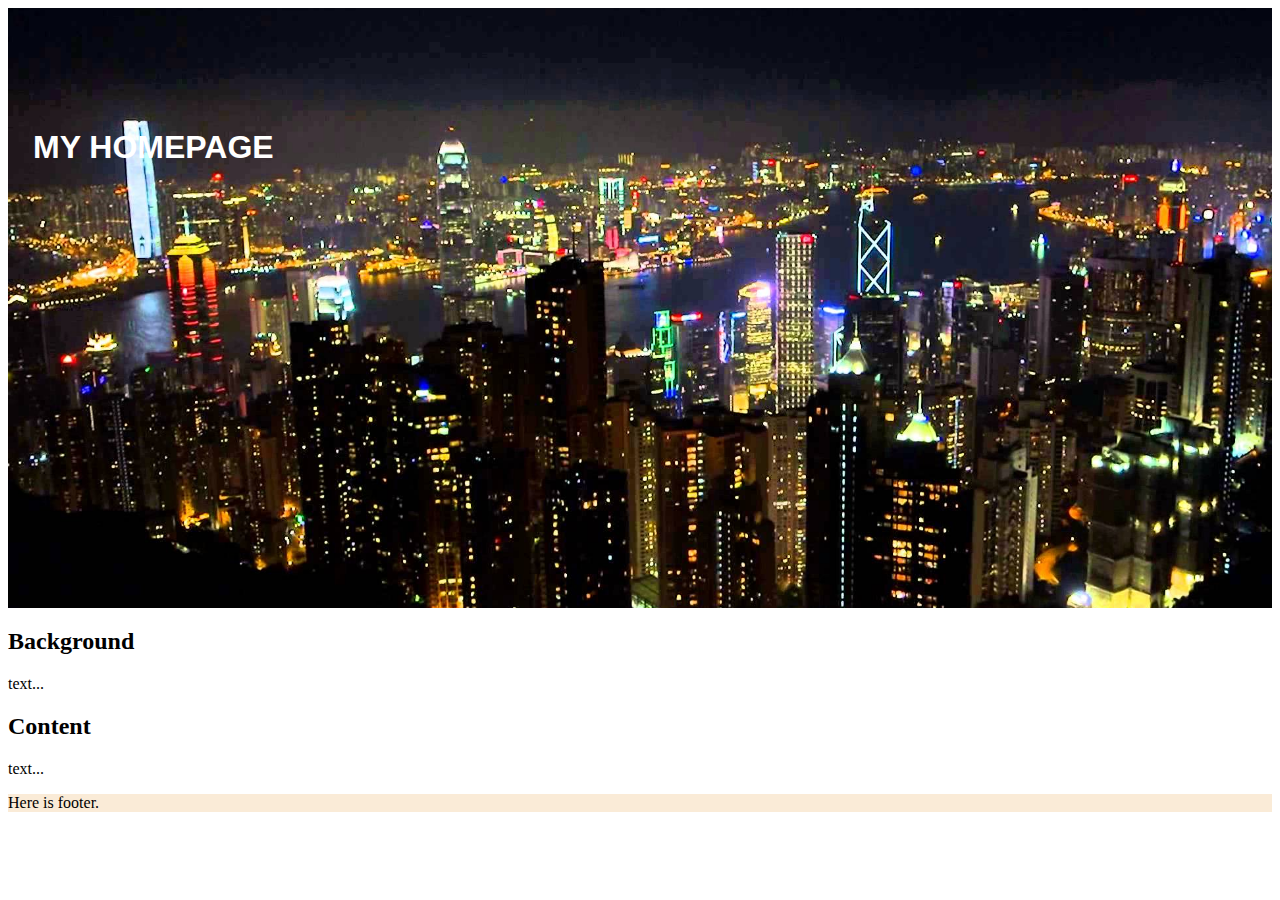
<file: bt/index.html>
<!DOCTYPE html>
<html lang="en">

<head>
    <!-- Required meta tags -->
    <meta charset="utf-8">
    <meta name="viewport" content="width=device-width, initial-scale=1, shrink-to-fit=no">

    <!-- Bootstrap CSS -->
    <link rel="stylesheet" href="https://maxcdn.bootstrapcdn.com/bootstrap/4.0.0-beta/css/bootstrap.min.css" integrity="sha384-/Y6pD6FV/Vv2HJnA6t+vslU6fwYXjCFtcEpHbNJ0lyAFsXTsjBbfaDjzALeQsN6M" crossorigin="anonymous">
    
    <link rel="stylesheet" href="css/bt.css">
</head>

<body>
    <div class="container">
        <header class="jumbotron text-center">
            <h1>MY HOMEPAGE</h1>
        </header>
        <div>
            <h2>Background</h2>
            <p>text...</p>
        </div>
        <div>
            <h2>Content</h2>
            <p>text...</p>
        </div>
        <footer>Here is footer.</footer>
    </div>

    <!-- Optional JavaScript -->
    <!-- jQuery first, then Popper.js, then Bootstrap JS -->
    <script src="https://code.jquery.com/jquery-3.2.1.slim.min.js" integrity="sha384-KJ3o2DKtIkvYIK3UENzmM7KCkRr/rE9/Qpg6aAZGJwFDMVNA/GpGFF93hXpG5KkN" crossorigin="anonymous"></script>
    <script src="https://cdnjs.cloudflare.com/ajax/libs/popper.js/1.11.0/umd/popper.min.js" integrity="sha384-b/U6ypiBEHpOf/4+1nzFpr53nxSS+GLCkfwBdFNTxtclqqenISfwAzpKaMNFNmj4" crossorigin="anonymous"></script>
    <script src="https://maxcdn.bootstrapcdn.com/bootstrap/4.0.0-beta/js/bootstrap.min.js" integrity="sha384-h0AbiXch4ZDo7tp9hKZ4TsHbi047NrKGLO3SEJAg45jXxnGIfYzk4Si90RDIqNm1" crossorigin="anonymous"></script>
</body>
</html>
</file>
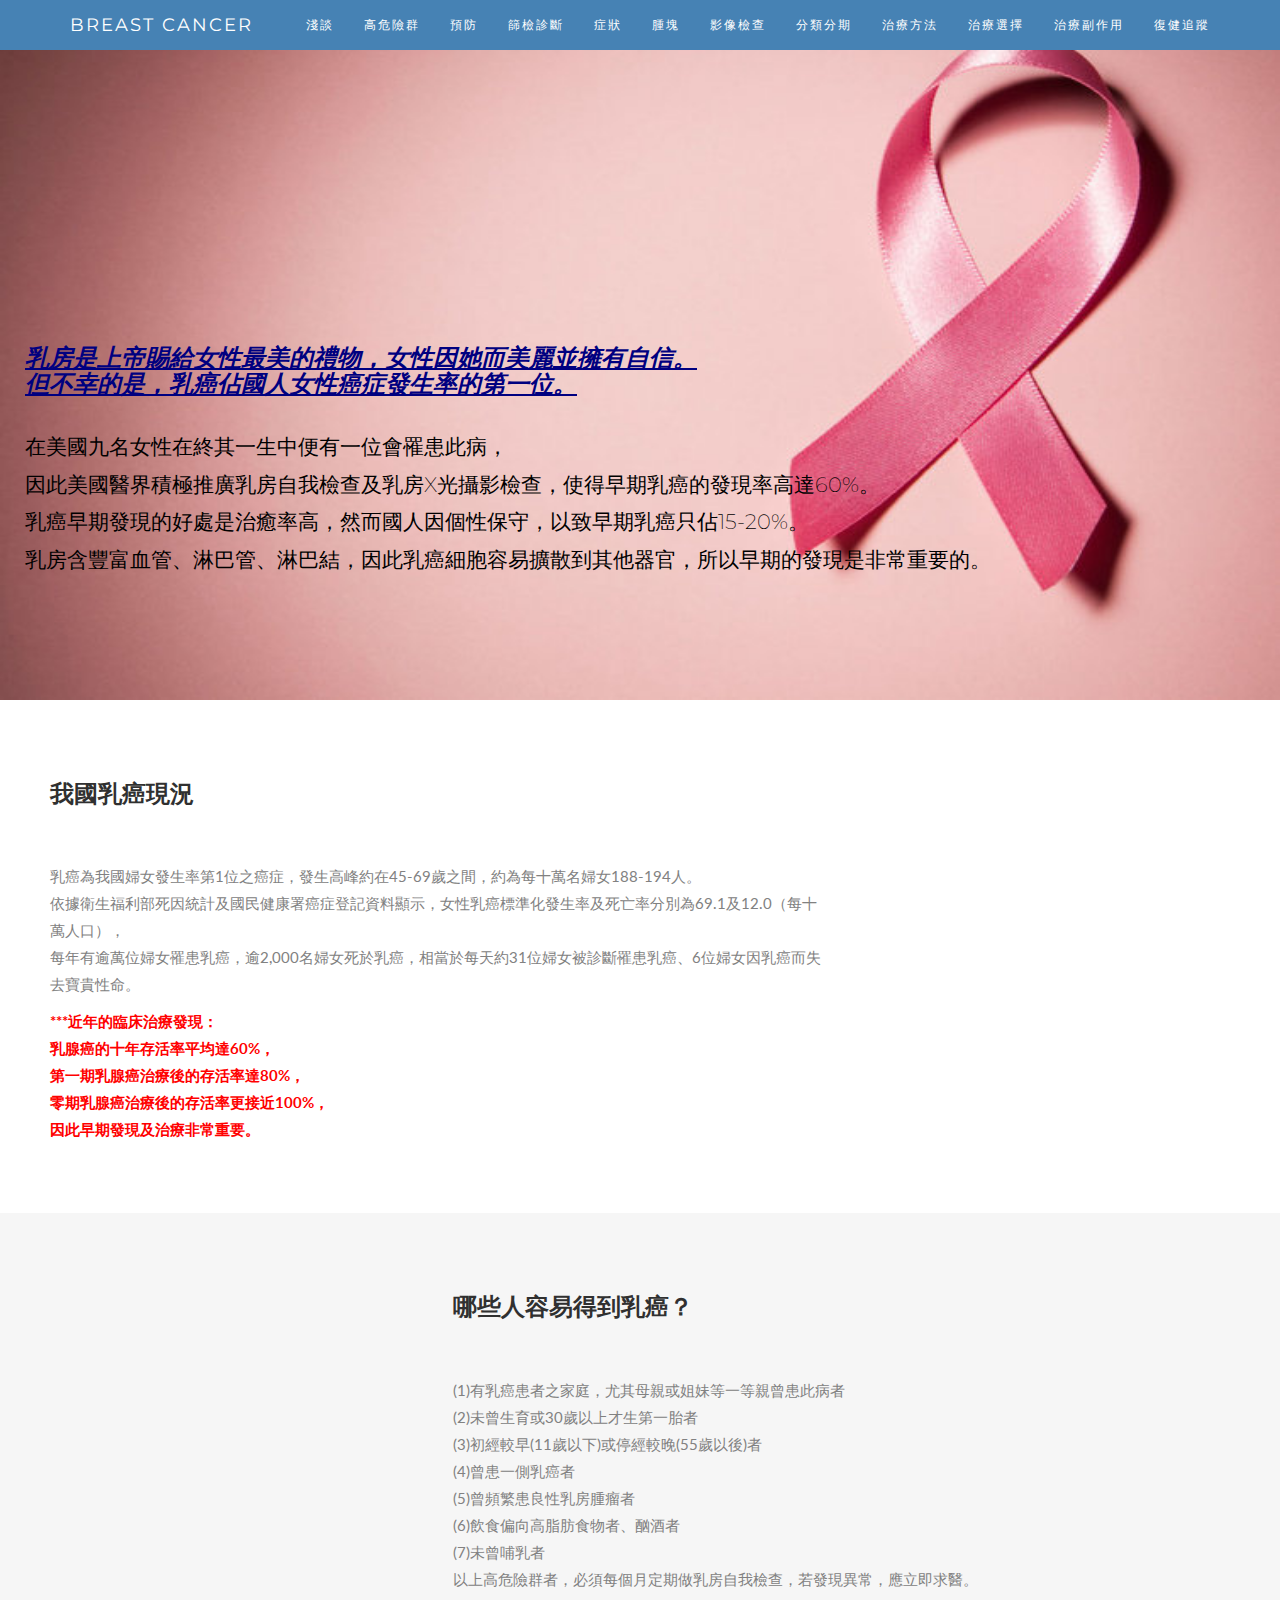
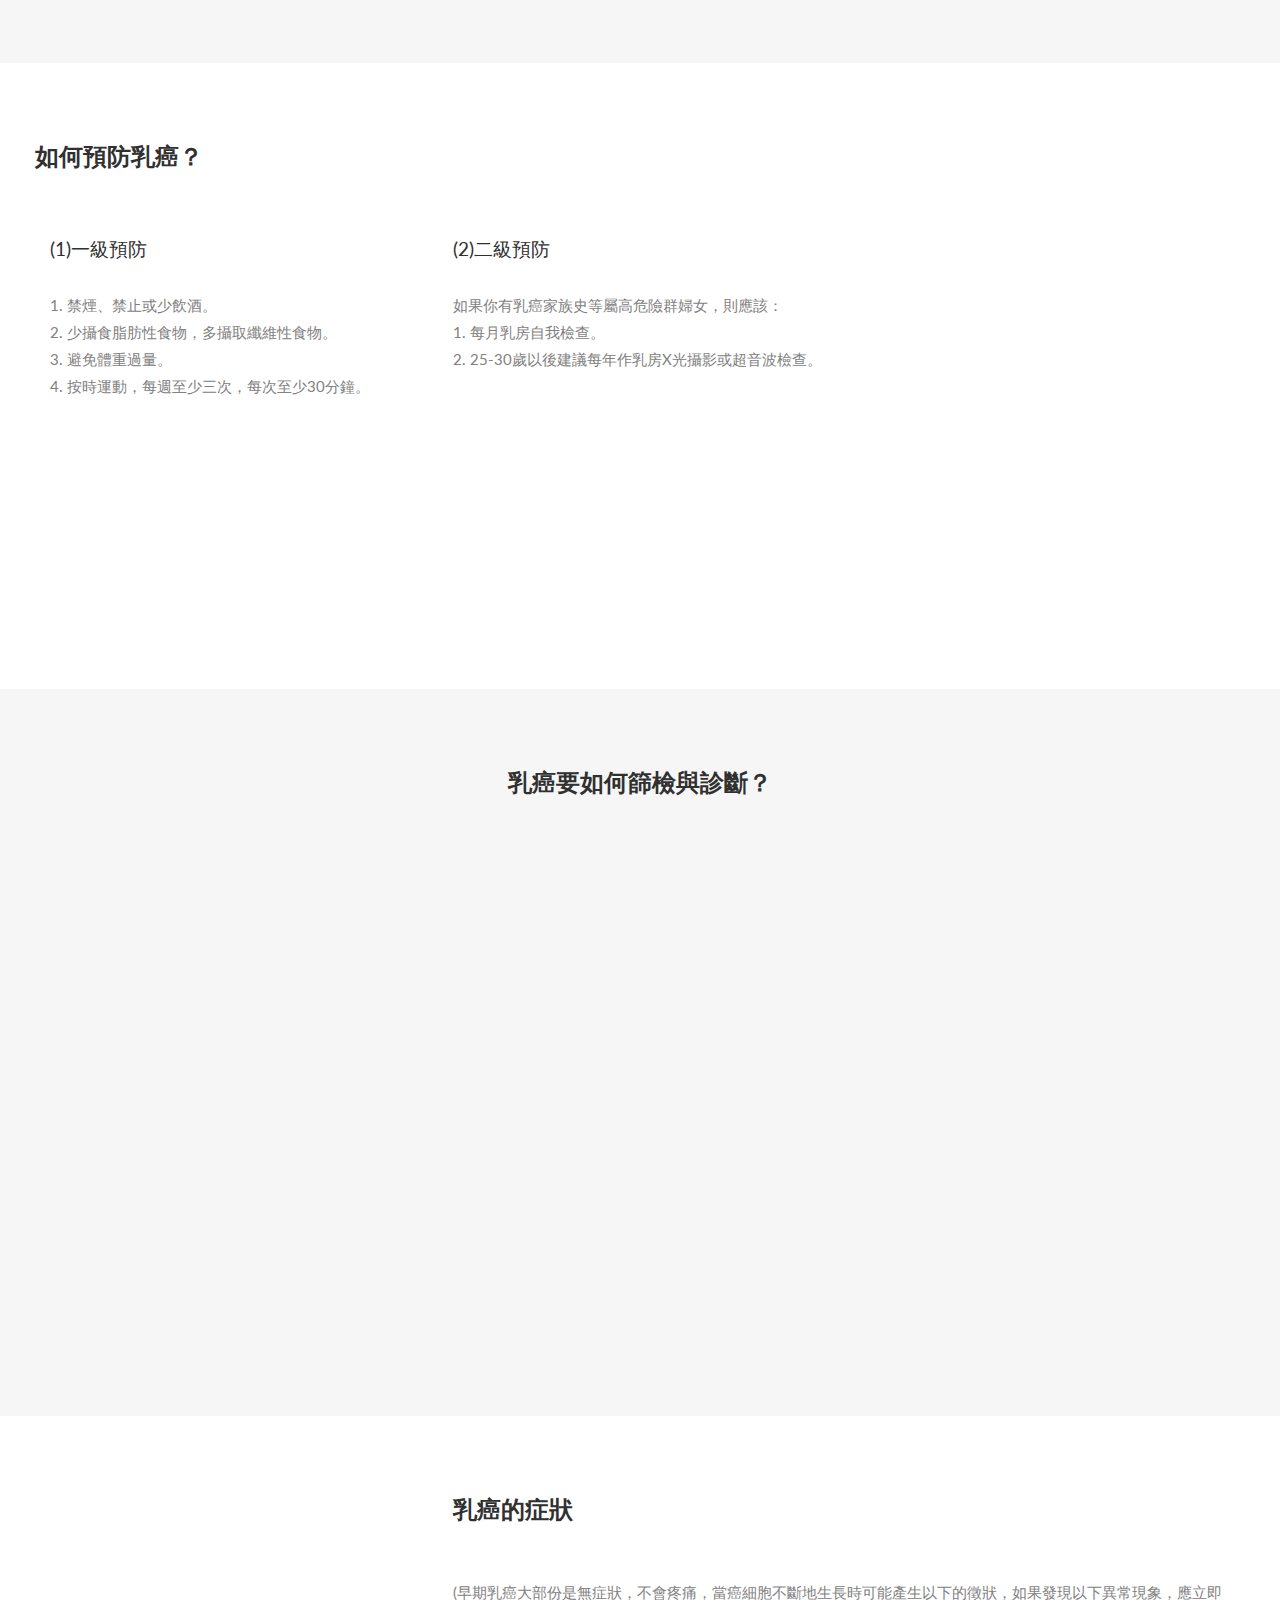
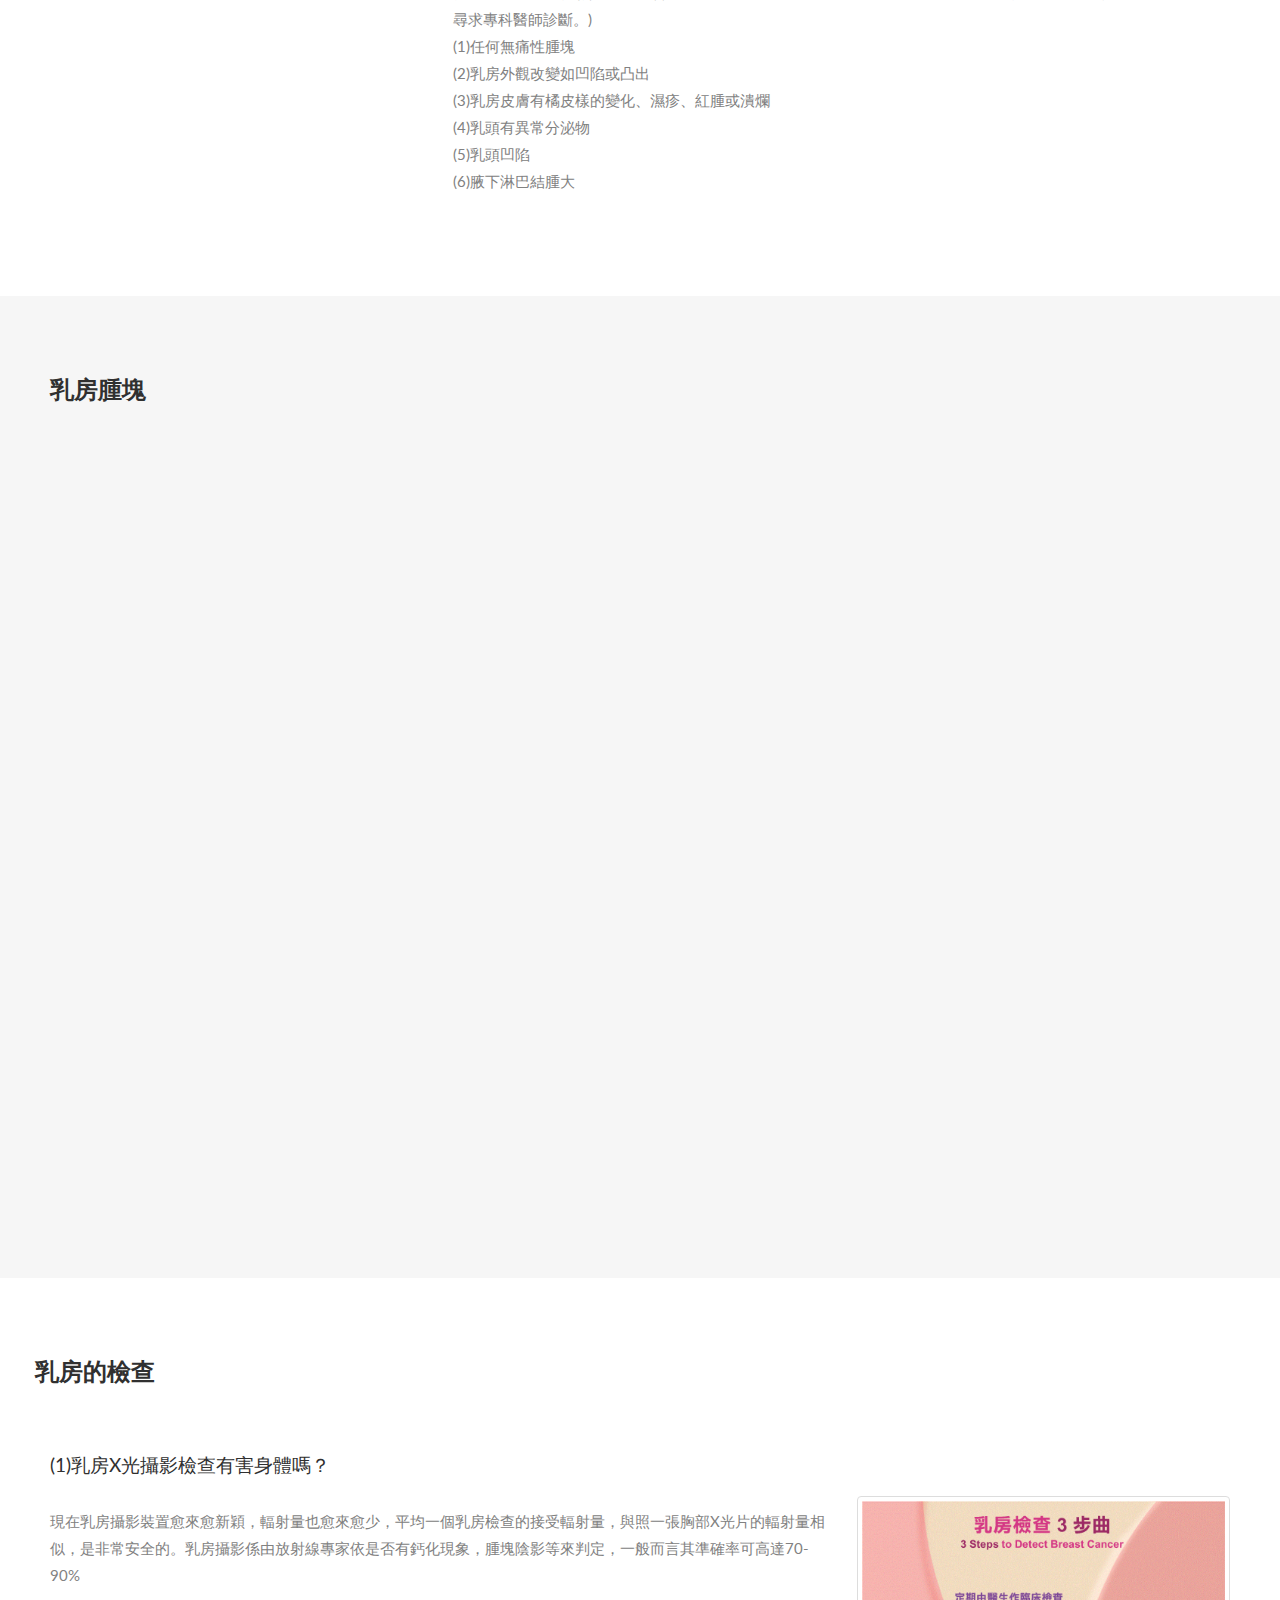
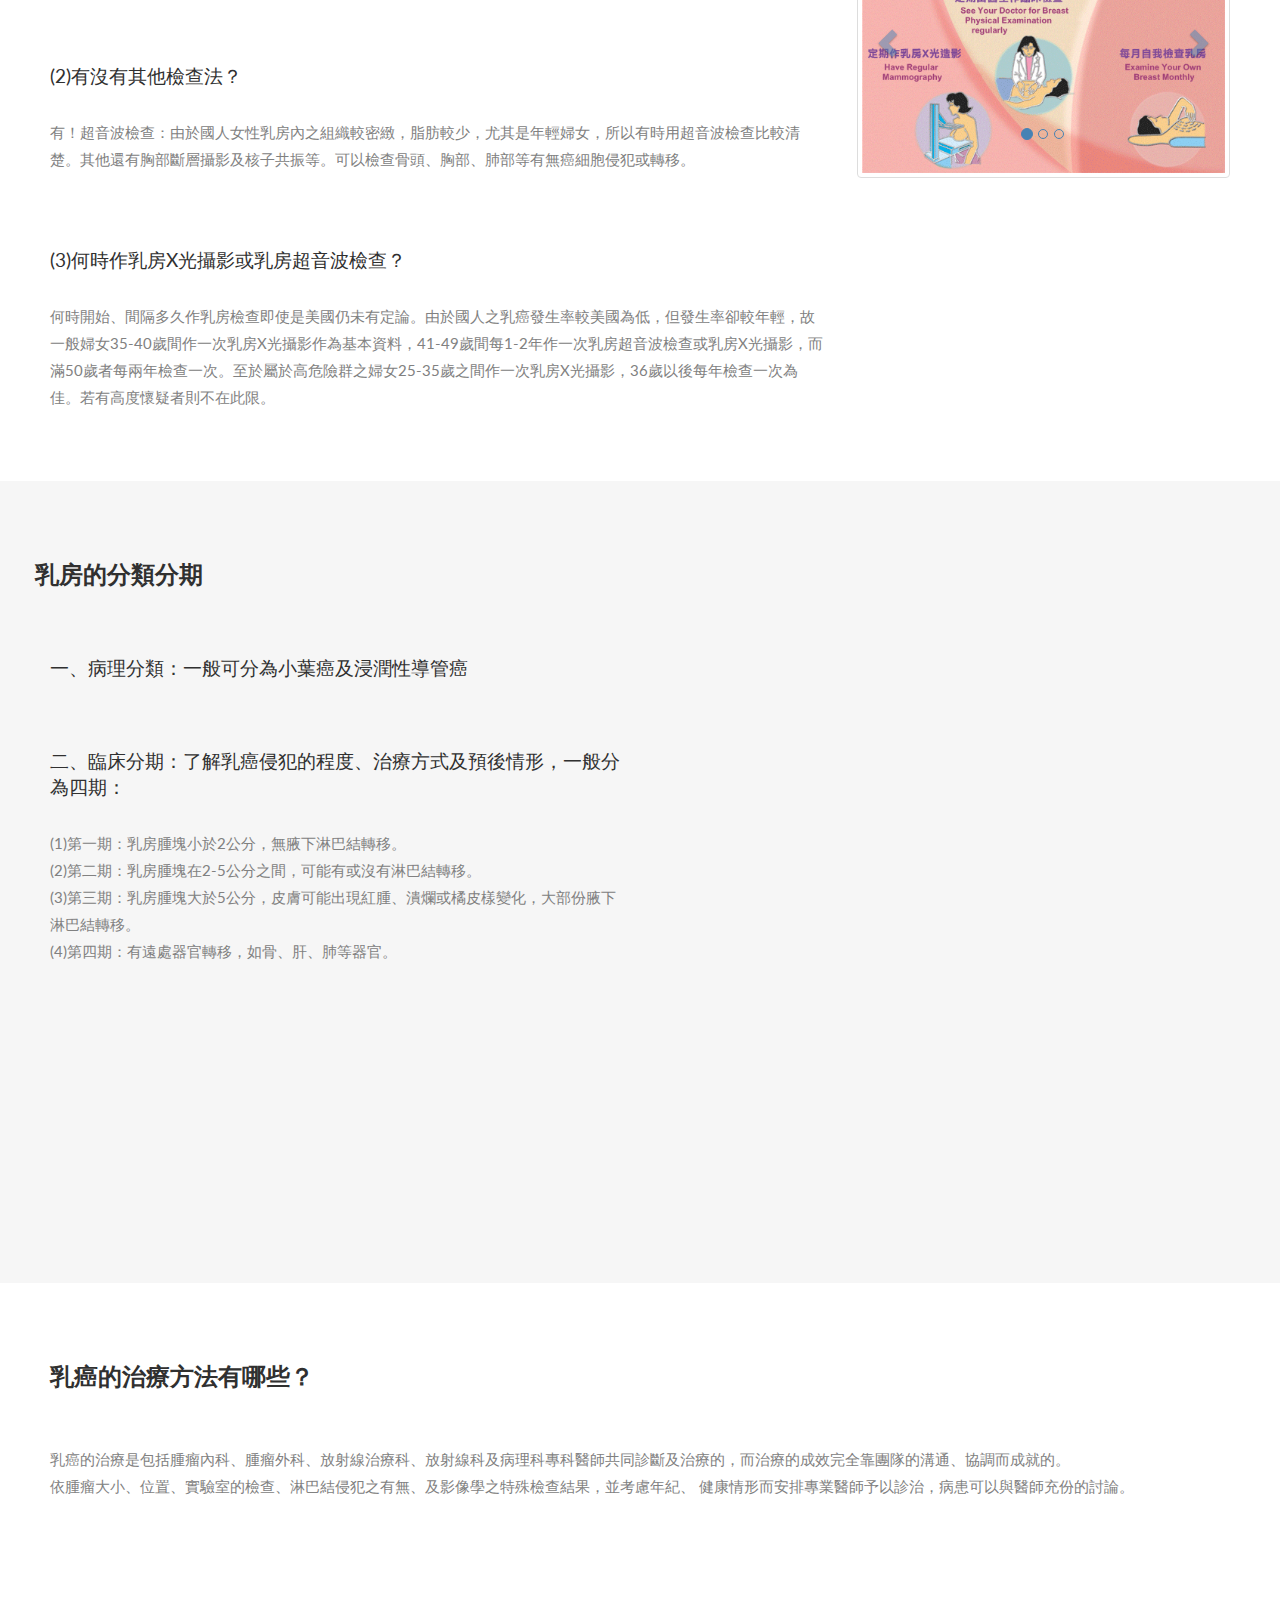
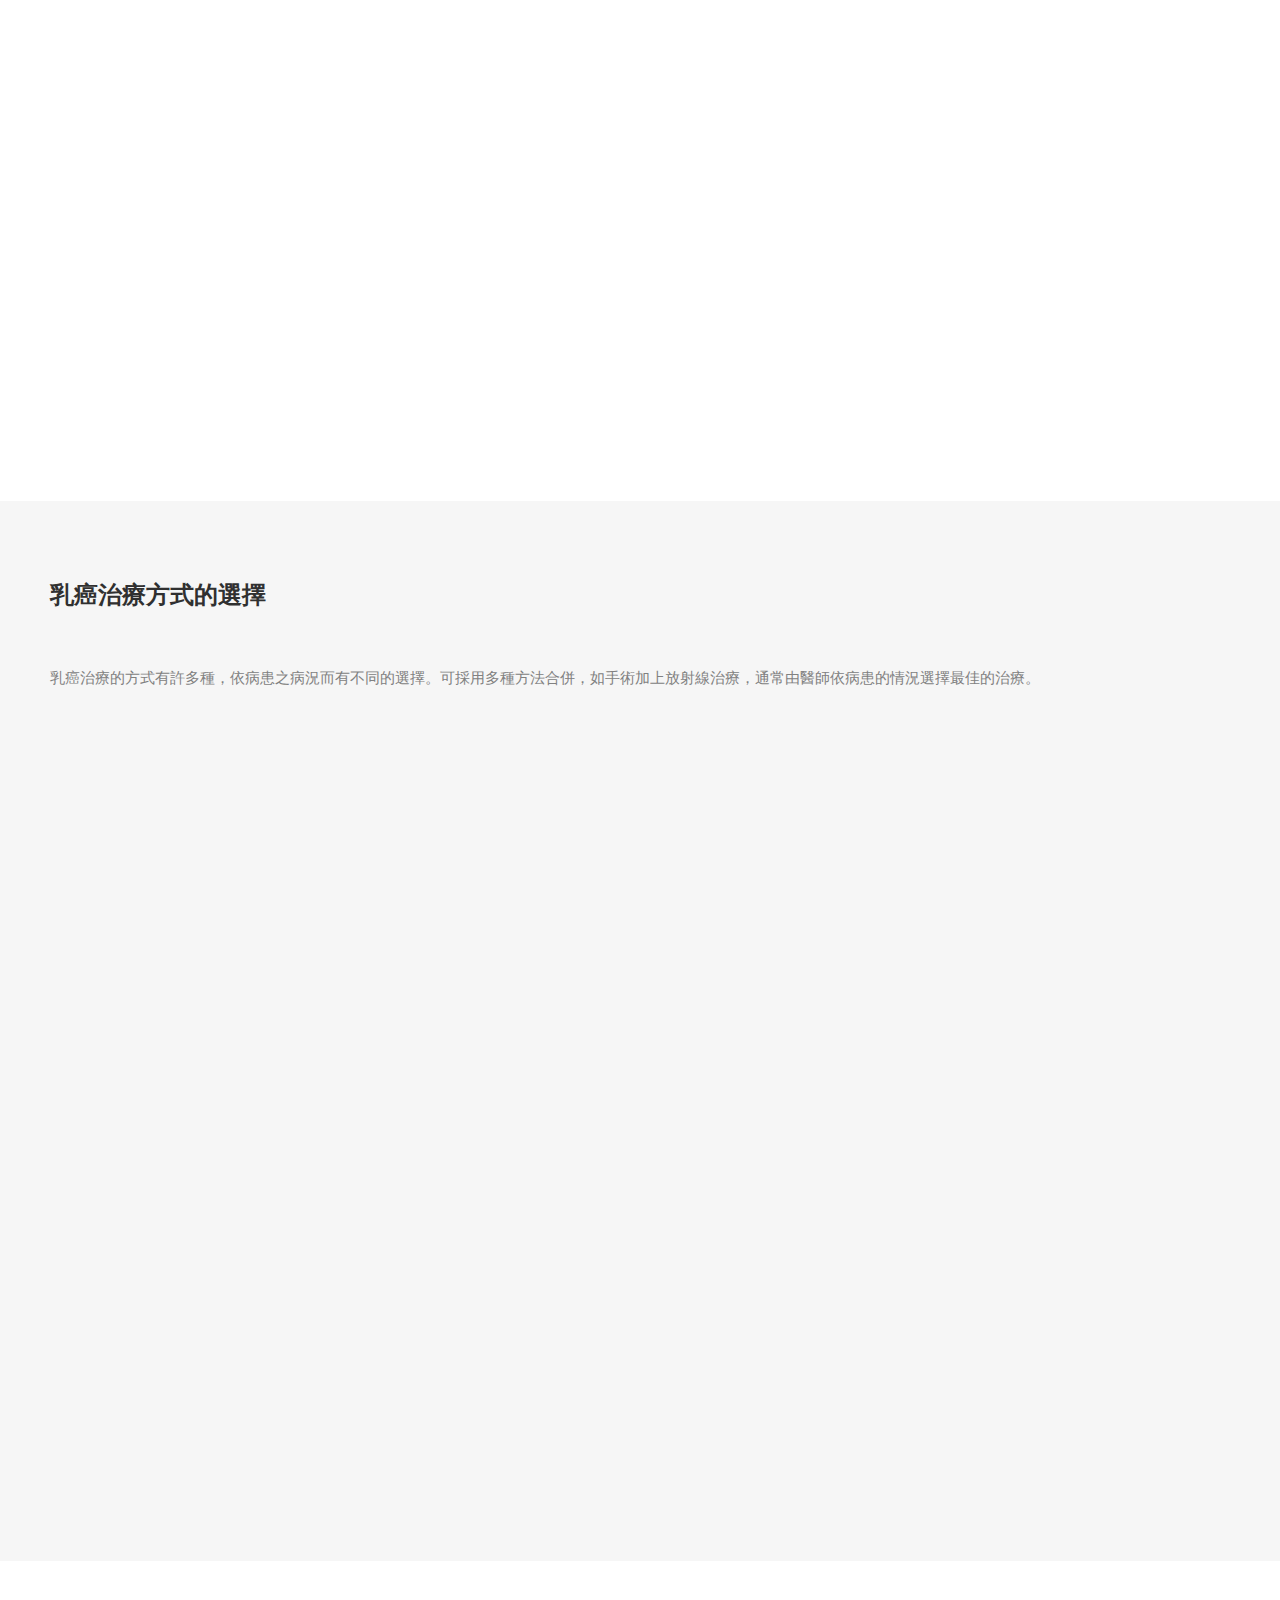
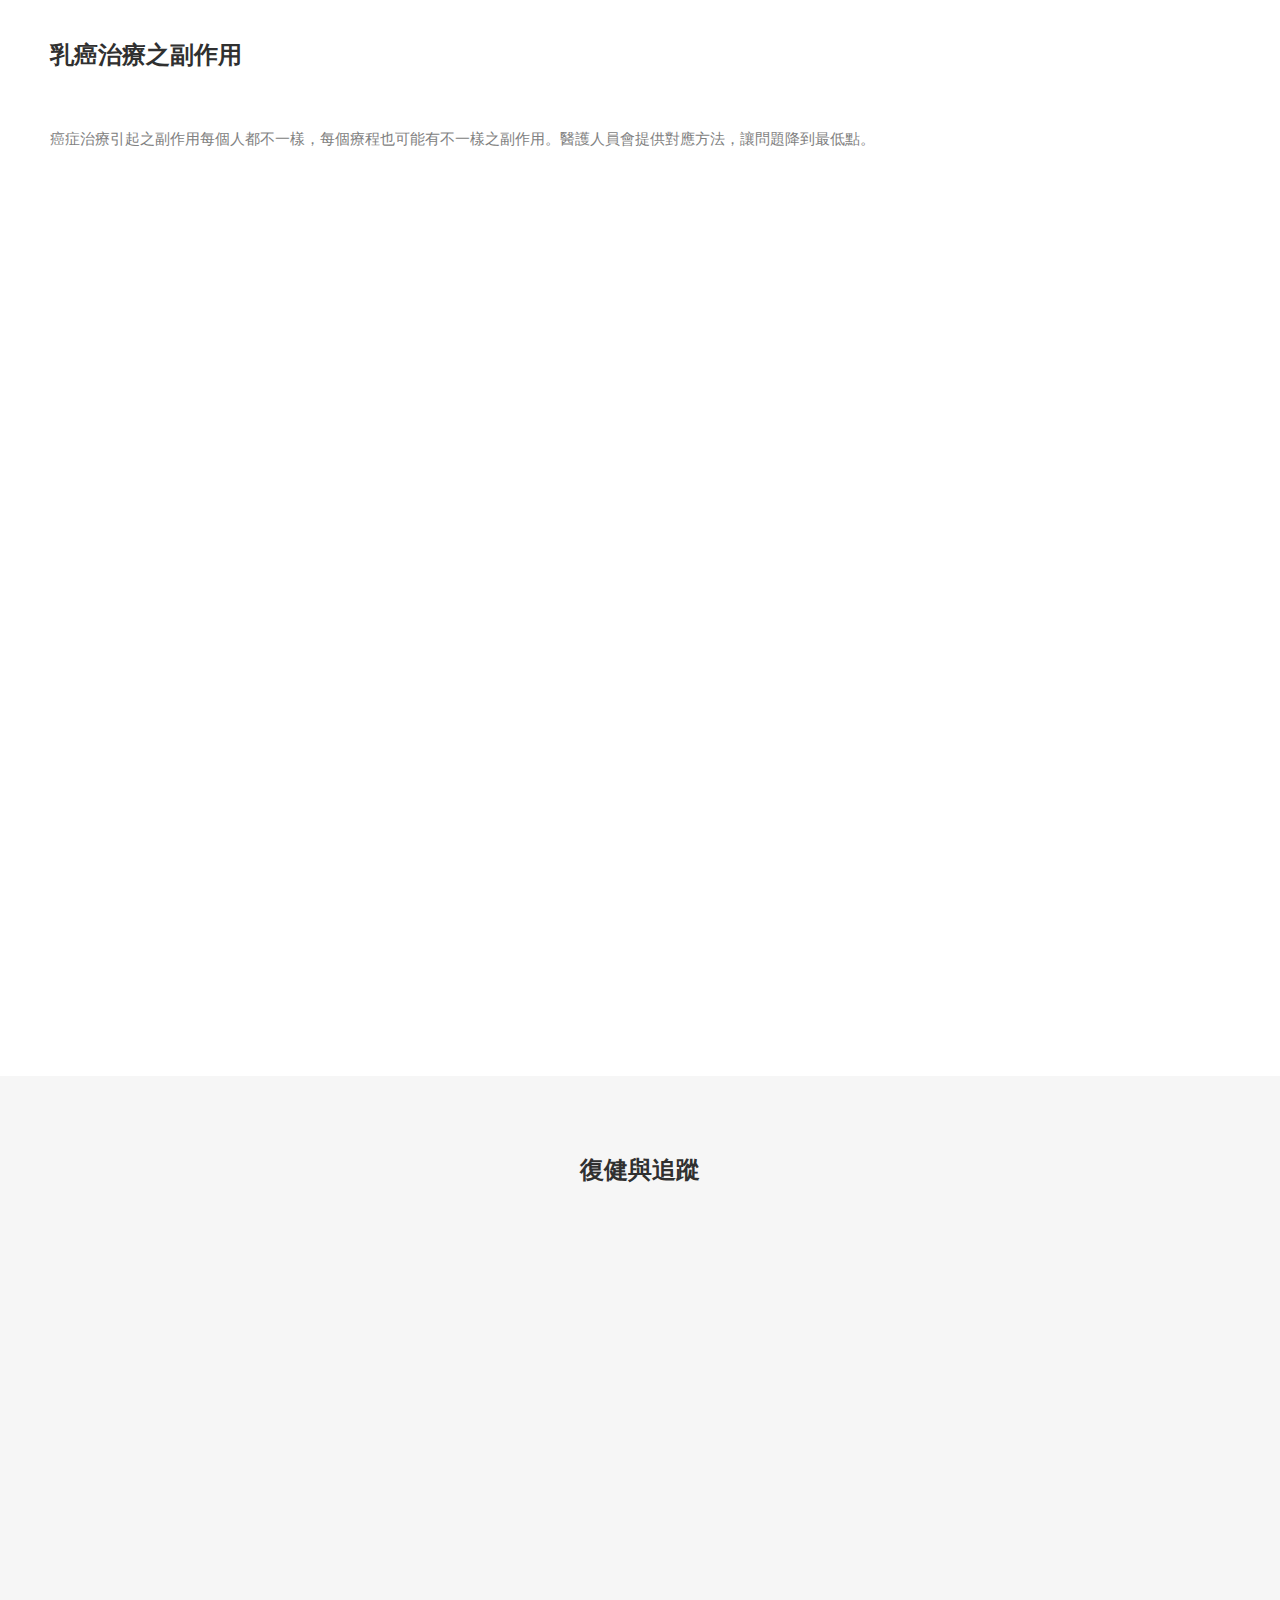
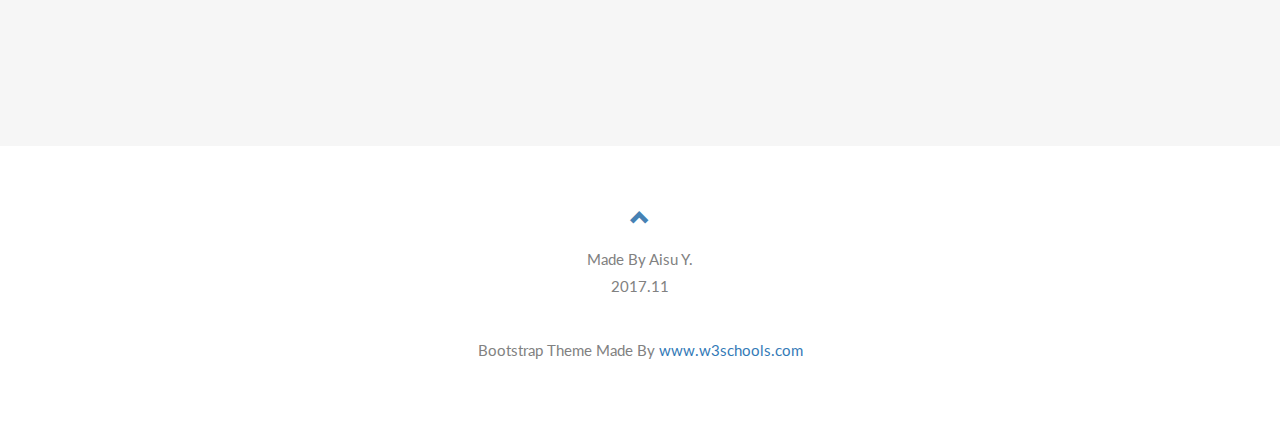
<file: project1/index.html>
<!DOCTYPE html>
<html lang="en">

<head>
    <!-- Theme Made By www.w3schools.com - No Copyright -->
    <title>My project1</title>
    <meta charset="utf-8">
    <meta name="viewport" content="width=device-width, initial-scale=1">
    <link rel="stylesheet" href="https://maxcdn.bootstrapcdn.com/bootstrap/3.3.7/css/bootstrap.min.css">
    <link href="https://fonts.googleapis.com/css?family=Montserrat" rel="stylesheet" type="text/css">
    <link href="https://fonts.googleapis.com/css?family=Lato" rel="stylesheet" type="text/css">
    <script src="https://ajax.googleapis.com/ajax/libs/jquery/3.2.1/jquery.min.js"></script>
    <script src="https://maxcdn.bootstrapcdn.com/bootstrap/3.3.7/js/bootstrap.min.js"></script>
    <link rel="stylesheet" href="css/pro.css">
</head>

<body id="myPage" data-spy="scroll" data-target=".navbar" data-offset="60">

    <nav class="navbar navbar-default navbar-fixed-top">
        <div class="container">
            <div class="navbar-header">
                <button type="button" class="navbar-toggle" data-toggle="collapse" data-target="#myNavbar">
        <span class="icon-bar"></span>
        <span class="icon-bar"></span>
        <span class="icon-bar"></span>                        
      </button>
                <a class="navbar-brand" href="#myPage">BREAST CANCER</a>
            </div>
            <div class="collapse navbar-collapse" id="myNavbar">
                <ul class="nav navbar-nav navbar-right">
                    <li><a href="#now">淺談</a></li>
                    <li><a href="#highrisk">高危險群</a></li>
                    <li><a href="#prevent">預防</a></li>
                    <li><a href="#diagnosis">篩檢診斷</a></li>
                    <li><a href="#symptom">症狀</a></li>
                    <li><a href="#mass">腫塊</a></li>
                    <li><a href="#screening">影像檢查</a></li>
                    <li><a href="#staging">分類分期</a></li>
                    <li><a href="#therapyway">治療方法</a></li>
                    <li><a href="#therapychoose">治療選擇</a></li>
                    <li><a href="#therapybb">治療副作用</a></li>
                    <li><a href="#post">復健追蹤</a></li>
                </ul>
            </div>
        </div>
    </nav>

    <div class="jumbotron">
        <h2 style="color: #000080 ;font-weight: bold;font-style: italic;text-decoration:underline">乳房是上帝賜給女性最美的禮物，女性因她而美麗並擁有自信。
            <br>但不幸的是，乳癌佔國人女性癌症發生率的第一位。</h2>
        <p style="color: black">在美國九名女性在終其一生中便有一位會罹患此病，
            <br> 因此美國醫界積極推廣乳房自我檢查及乳房X光攝影檢查，使得早期乳癌的發現率高達60%。
            <br>乳癌早期發現的好處是治癒率高，然而國人因個性保守，以致早期乳癌只佔15-20%。
            <br>乳房含豐富血管、淋巴管、淋巴結，因此乳癌細胞容易擴散到其他器官，所以早期的發現是非常重要的。</p>
    </div>

    <div id="now" class="container-fluid">
        <div class="row">
            <div class="col-sm-8">
                <h2>我國乳癌現況</h2><br>
                <p>乳癌為我國婦女發生率第1位之癌症，發生高峰約在45-69歲之間，約為每十萬名婦女188-194人。
                    <br>依據衛生福利部死因統計及國民健康署癌症登記資料顯示，女性乳癌標準化發生率及死亡率分別為69.1及12.0（每十萬人口），
                    <br>每年有逾萬位婦女罹患乳癌，逾2,000名婦女死於乳癌，相當於每天約31位婦女被診斷罹患乳癌、6位婦女因乳癌而失去寶貴性命。</p>
                <p style="color: #FF0000"><strong>***近年的臨床治療發現：
                    <br>乳腺癌的十年存活率平均達60%，
                    <br>第一期乳腺癌治療後的存活率達80%，
                    <br>零期乳腺癌治療後的存活率更接近100%，
                    <br>因此早期發現及治療非常重要。</strong></p>
            </div>
            <div class="col-sm-4">
                <span class="logo slideanim">
                    <img src="assets/death%20rate.png" class="img-thumbnail" alt="Cinque Terre" width="500" height="300">
                </span>
            </div>
        </div>
    </div>

    <div id="highrisk" class="container-fluid bg-grey">
        <div class="row">
            <div class="col-sm-4">
                <span class="glyphicon logo slideanim">
                    <img src="assets/highrisk.png" class="img-thumbnail" alt="Cinque Terre" width="500" height="300">
                </span>
            </div>
            <div class="col-sm-8">
                <h2>哪些人容易得到乳癌？</h2><br>
                <p>(1)有乳癌患者之家庭，尤其母親或姐妹等一等親曾患此病者
                    <br>(2)未曾生育或30歲以上才生第一胎者
                    <br>(3)初經較早(11歲以下)或停經較晚(55歲以後)者
                    <br>(4)曾患一側乳癌者
                    <br>(5)曾頻繁患良性乳房腫瘤者
                    <br>(6)飲食偏向高脂肪食物者、酗酒者
                    <br>(7)未曾哺乳者
                    <br>以上高危險群者，必須每個月定期做乳房自我檢查，若發現異常，應立即求醫。</p>
            </div>
        </div>
    </div>

    <div id="prevent" class="container-fluid">
        <div class="row">
            <h2>如何預防乳癌？</h2><br>
            <div class="col-sm-4">
                <h4>(1)一級預防</h4>
                <p>1. 禁煙、禁止或少飲酒。
                    <br>2. 少攝食脂肪性食物，多攝取纖維性食物。
                    <br>3. 避免體重過量。
                    <br>4. 按時運動，每週至少三次，每次至少30分鐘。</p>
            </div>
            <div class="col-sm-4">
                <h4>(2)二級預防</h4>
                <p>如果你有乳癌家族史等屬高危險群婦女，則應該：
                    <br>1. 每月乳房自我檢查。
                    <br>2. 25-30歲以後建議每年作乳房X光攝影或超音波檢查。</p>
            </div>
            <div class="col-sm-4">
                <span class="logo slideanim">
                    <iframe width="400" height="300" src="https://www.youtube.com/embed/PfjnhyRJWU4" frameborder="0" allowfullscreen></iframe>
                </span>
            </div>
        </div>
    </div>

    <div id="diagnosis" class="container-fluid bg-grey">
        <h2 class="text-center">乳癌要如何篩檢與診斷？</h2><br>
        <div class="row slideanim">
            <div class="col-sm-3">
                <span class="glyphicon">
                    <h4>臨床的徵狀</h4>
                </span>
                <p></p>
            </div>
            <div class="col-sm-3">
                <span class="glyphicon">
                    <h4>個人病史</h4>
                </span>
                <p>曾罹患有乳癌者，對側乳癌之發生率每年約0.5-1.0%，終其一生約有10-15%之發生率。</p>
            </div>
            <div class="col-sm-3">
                <span class="glyphicon">
                    <h4>家族病史</h4>
                </span>
                <p>無家族病史者並不意味著不會發生乳癌，乳癌患者大部份並無家族史。一般而言，一等親或二等親罹患乳癌者家屬之危險率分別為2.3及1.5倍，但母親及姊妹同時有乳癌者則高達14倍。</p>
            </div>
            <div class="col-sm-3">
                <span class="glyphicon">
                    <h4>乳房的視診及觸診</h4>
                </span>
                <p>因乳癌在早期，經常是無痛性，往往會被忽略，90%的乳房腫塊是藉著乳房的視、觸診發現的，而乳房的檢查非常簡單、方便、易學，所以女性朋友應養成乳房自我檢查的習慣，一般婦女在月經過後5-10天內進行乳房自我檢查，停經後的婦女應選擇每個月固定一天檢查，若發現任何異常應立即尋求醫師做更詳細的檢查。</p>
            </div>
        </div>
        <br><br>
        <div class="row slideanim">
            <div class="col-sm-3">
                <span class="glyphicon">
                    <h4>乳房X光攝影檢查</h4>
                </span>
                <p>為早期偵測乳癌之最佳檢查方法，可用來幫助診斷，適於年紀較大及乳房較大之病患。</p>
            </div>
            <div class="col-sm-3">
                <span class="glyphicon">
                    <h4>超音波檢查</h4>
                </span>
                <p>亦可幫助診斷，當發生異常的腫塊而觸診又無法摸到時，可藉此檢查指引，直接以細針抽取腫塊細胞作病理檢查。</p>
            </div>
            <div class="col-sm-3">
                <span class="glyphicon">
                    <h4>針抽吸細胞檢查</h4>
                </span>
                <p>一般觸診發現腫塊時，醫師會以針頭插入腫塊抽吸細胞，立即染色，由病理專家判斷。</p>
            </div>
            <div class="col-sm-3">
                <span class="glyphicon">
                    <h4>乳房切片檢查</h4>
                </span>
                <p>利用穿刺或手術法，將腫塊切取樣本，其準確性比針抽吸細胞檢查為高，是確定乳癌診斷之標準方法。</p>
            </div>
        </div>
    </div>

    <div id="symptom" class="container-fluid">
        <div class="row">
            <div class="col-sm-4">
                <span class="logo slideanim">
                    <img src="assets/abnormal.png" class="img-thumbnail" alt="Cinque Terre" width="500" height="300">
                </span>
            </div>
            <div class="col-sm-8">
                <h2>乳癌的症狀</h2><br>
                <p>(早期乳癌大部份是無症狀，不會疼痛，當癌細胞不斷地生長時可能產生以下的徵狀，如果發現以下異常現象，應立即尋求專科醫師診斷。)
                    <br>(1)任何無痛性腫塊
                    <br>(2)乳房外觀改變如凹陷或凸出
                    <br>(3)乳房皮膚有橘皮樣的變化、濕疹、紅腫或潰爛
                    <br>(4)乳頭有異常分泌物
                    <br>(5)乳頭凹陷
                    <br>(6)腋下淋巴結腫大</p>
            </div>
        </div>
    </div>

    <div id="mass" class="container-fluid bg-grey">
        <h2>乳房腫塊</h2><br>
        <div class="row slideanim">
            <h4>(1)當妳發現乳房出現腫塊該怎麼辦？</h4>
            <p>當妳無意中或在例行乳房檢查中發現你的乳房左右大小不一樣，乳頭有不正常分泌，皮膚呈現橘子皮樣或摸到腫塊，尤其是後者常會讓妳不愉快，甚至於恐懼、擔心是不是得了乳癌。
                <br>首先請妳不必太過驚慌，因為百分之九十的腫塊是良性的，但必須立刻向醫護人員諮詢以作進一步診斷，腫瘤內科醫師會替妳作身體檢查，並會幫妳安排作進一步檢查，如乳房超音波、乳房 X光攝影或切片檢查。
                <br>若確定為惡性乳癌，腫瘤內科醫師會訂定一個良好的治療計劃，如轉介至外科或放射線治療科作局部治療，或由腫瘤內科作全身性化學治療或荷爾蒙治療。
                <br>請妳務必配合檢查並及早接受治療，早期的治療可提高疾病的治癒率。若有問題，儘量與醫師討論，以便接受最好的治療。</p>
        </div>
        <br><br>
        <div class="row slideanim">
            <h4>(2)乳房有腫塊一定是癌症嗎？</h4>
            <p>大部份的乳房腫塊是良性的纖維腺瘤、纖維囊腫或囊腫等，只有十分之一的乳房腫塊有惡性的可能，但還不能掉以輕心，即使是良性的腫瘤，腫瘤過大或是產生臨床症狀還是需要治療的。
                <br>最常見的良性腫瘤有三種：</p>
            <div class="col-sm-4">
                <span class="glyphicon">
                    <p style="text-decoration:underline">1.乳房纖維腺瘤</p>
                </span>
                <p>為成熟女性最常見之良性腫瘤。一般發生於15-35歲的年輕女性，臨床上在一側或兩側乳房內發現大小不同之結節性腫塊，觸診時表面圓滑充實，可移動瘤，邊緣明顯。纖維腺瘤之發生原因不明。目前之研究已排除纖維腺瘤為前癌病變，但頻繁發生纖維腺瘤之女性或有家族性乳癌病者，其乳癌發生之危險率約為正常人之2倍，需加以注意。乳房纖維腺瘤一般不會自然消失，有上述病史或腫瘤過大時，可考慮作切除治療。 </p>
            </div>
            <div class="col-sm-4">
                <span class="glyphicon">
                    <p style="text-decoration:underline">2.乳房纖維囊腫</p>
                </span>
                <p>好發於30-50歲之婦女，最常見於近更年期，年輕女性較少，此腫瘤大部份為單側，約有20%為兩側性。發生原因不明，可能與體內動情激素分泌有關，更年期過後，囊腫會消失，即為可能與荷爾蒙有關之一證明。乳房纖維囊腫轉變為乳癌的機率甚低，但是組織切片檢查如發現有上皮增生或異型上皮增生，將來發生乳癌之危險率分別為2及5倍。主要症狀為在月經來潮前，因囊腫脹大而引起乳房疼痛，少數病人乳頭有分泌物。觸診時，可摸到硬塊，但境界不明顯，並有觸痛。治療方面以止痛劑對症治療。並選擇合適的胸罩以減輕不適，或以注射針筒抽取囊液。 </p>
            </div>
            <div class="col-sm-4">
                <span class="glyphicon">
                    <p style="text-decoration:underline">3.乳房囊腫</p>
                </span>
                <p>與身體其他部位之囊腫相同，是屬於良性，內容充滿液體，呈堅硬狀，好發於更年期女性，少見於35歲以下。</p>
            </div>
        </div>
    </div>

    <div id="screening" class="container-fluid">
        <div class="row">
            <h2>乳房的檢查</h2><br>
            <div class="col-sm-8">
                <h4>(1)乳房X光攝影檢查有害身體嗎？</h4>
                <p>現在乳房攝影裝置愈來愈新穎，輻射量也愈來愈少，平均一個乳房檢查的接受輻射量，與照一張胸部X光片的輻射量相似，是非常安全的。乳房攝影係由放射線專家依是否有鈣化現象，腫塊陰影等來判定，一般而言其準確率可高達70-90%</p>
                <br><br>
                <h4>(2)有沒有其他檢查法？</h4>
                <p>有！超音波檢查：由於國人女性乳房內之組織較密緻，脂肪較少，尤其是年輕婦女，所以有時用超音波檢查比較清楚。其他還有胸部斷層攝影及核子共振等。可以檢查骨頭、胸部、肺部等有無癌細胞侵犯或轉移。</p>
                <br><br>
                <h4>(3)何時作乳房X光攝影或乳房超音波檢查？</h4>
                <p>何時開始、間隔多久作乳房檢查即使是美國仍未有定論。由於國人之乳癌發生率較美國為低，但發生率卻較年輕，故一般婦女35-40歲間作一次乳房X光攝影作為基本資料，41-49歲間每1-2年作一次乳房超音波檢查或乳房X光攝影，而滿50歲者每兩年檢查一次。至於屬於高危險群之婦女25-35歲之間作一次乳房X光攝影，36歲以後每年檢查一次為佳。若有高度懷疑者則不在此限。</p>
            </div>
            <div class="col-sm-4">
                <br><br>
                <div id="myCarousel" class="carousel slide text-center" data-ride="carousel">
                    <!-- Indicators -->
                    <ol class="carousel-indicators">
                        <li data-target="#myCarousel" data-slide-to="0" class="active"></li>
                        <li data-target="#myCarousel" data-slide-to="1"></li>
                        <li data-target="#myCarousel" data-slide-to="2"></li>
                    </ol>
                    <!-- Wrapper for slides -->
                    <div class="carousel-inner" role="listbox">
                        <div class="item active">
                            <span><img src="assets/screening.jpg" class="img-thumbnail" alt="Cinque Terre" width="500" height="400"></span>
                        </div>
                        <div class="item">
                            <span><img src="assets/screeningtime.jpg" class="img-thumbnail" alt="Cinque Terre" width="500" height="400"></span>
                        </div>
                        <div class="item">
                            <span><img src="assets/screeningway.jpg" class="img-thumbnail" alt="Cinque Terre" width="500" height="400"></span>
                        </div>
                    </div>
                    <!-- Left and right controls -->
                    <a class="left carousel-control" href="#myCarousel" role="button" data-slide="prev">
                        <span class="glyphicon glyphicon-chevron-left" aria-hidden="true"></span>
                        <span class="sr-only">Previous</span>
                    </a>
                    <a class="right carousel-control" href="#myCarousel" role="button" data-slide="next">
                        <span class="glyphicon glyphicon-chevron-right" aria-hidden="true"></span>
                        <span class="sr-only">Next</span>
                    </a>
                </div>
            </div>
        </div>
    </div>

    <div id="staging" class="container-fluid bg-grey">
        <div class="row">
            <h2>乳房的分類分期</h2><br>
            <div class="col-sm-6">
                <h4>一、病理分類：一般可分為小葉癌及浸潤性導管癌</h4><br>
                <h4>二、臨床分期：了解乳癌侵犯的程度、治療方式及預後情形，一般分為四期：</h4>
                <p>(1)第一期：乳房腫塊小於2公分，無腋下淋巴結轉移。
                    <br>(2)第二期：乳房腫塊在2-5公分之間，可能有或沒有淋巴結轉移。
                    <br>(3)第三期：乳房腫塊大於5公分，皮膚可能出現紅腫、潰爛或橘皮樣變化，大部份腋下淋巴結轉移。
                    <br>(4)第四期：有遠處器官轉移，如骨、肝、肺等器官。</p>
            </div>
            <div class="col-sm-6">
                <span class="logo slideanim">
                    <img src="assets/staging.jpg" class="img-thumbnail" alt="Cinque Terre" width="500" height="300">
                </span>
            </div>
        </div>
    </div>

    <div id="therapyway" class="container-fluid">
        <h2>乳癌的治療方法有哪些？</h2><br>
        <p>乳癌的治療是包括腫瘤內科、腫瘤外科、放射線治療科、放射線科及病理科專科醫師共同診斷及治療的，而治療的成效完全靠團隊的溝通、協調而成就的。
            <br>依腫瘤大小、位置、實驗室的檢查、淋巴結侵犯之有無、及影像學之特殊檢查結果，並考慮年紀、 健康情形而安排專業醫師予以診治，病患可以與醫師充份的討論。</p>
        <br><br>
        <div class="row slideanim">
            <h4>一、手術治療：</h4>
            <p>是乳癌常見的治療方法之一，手術的方式非常多，醫師會與你討論各種手術的利弊，常見的方法如下：
                <br>(1)改良式乳房根除術：是將乳房及腋下淋巴結切除，保留胸大肌，可增加美觀，及於未來做乳房重建，適用於局部腫瘤切除，且無遠端器官轉移者。
                <br>(2)乳房保留手術：是將腫塊及腋下淋巴結切除，小於二公分的腫瘤，且腋下淋巴結無病變者，可施行此保守療法，一般仍需配合放射線治療。
                <br>(3)單純性全乳房切除手術：適用於乳房腺管原位癌之患者，手術不包括含腋下淋巴結切除。</p>
        </div><br><br>
        <div class="row slideanim">
            <div class="col-sm-3">
                <h4>二、放射線治療：</h4>
                <p>是使用高能量的放射線去破壞或停止癌細胞生長，通常用於腫瘤過大擔心手術後有殘留的癌症細胞會擴散出去者。或用之於乳房保留手術，增加局部控制。一般在手術後會接受5-6週，每週5天的放射線治療，可減少局部復發的機會。</p>
            </div>
            <div class="col-sm-3">
                <h4>三、化學治療：</h4>
                <p>通常會合併多種化學藥物，目前化學藥物對於乳癌細胞的控制，效果相當好，可有效降低局部復發並延長存活時間，一般安排住院或在門診接受治療。</p>
            </div>
            <div class="col-sm-3">
                <h4>四、荷爾蒙治療：</h4>
                <p>是藉著荷爾蒙藥物去抑制乳癌的生長，此種方法適用於荷爾蒙接受體呈陽性者，方法包括卵巢切除，或口服荷爾蒙的藥物，如Tamoxifen最常被使用，副作用低。</p>
            </div>
            <div class="col-sm-3">
                <h4>五、周邊血液幹細胞移植或骨髓移植：</h4>
                <p>療效目前尚待評估，可能適用於局部廣泛性乳癌、發炎性乳癌、腋下淋巴腺轉移超過10顆者或轉移性乳癌經治療後已緩解者。</p>
            </div>
        </div>
    </div>

    <div id="therapychoose" class="container-fluid bg-grey">
        <h2>乳癌治療方式的選擇</h2><br>
        <p>乳癌治療的方式有許多種，依病患之病況而有不同的選擇。可採用多種方法合併，如手術加上放射線治療，通常由醫師依病患的情況選擇最佳的治療。 </p>
        <br><br>
        <div class="row slideanim">
            <div class="col-sm-4">
                <h4>一、乳房小葉原位癌：</h4>
                <p>以前認為此原位癌變成侵襲性乳癌的機率每年只有1%，惡性度非常低，所以腫塊切除後不一定要接受再進一步治療。但是依據最近長期追蹤調查報告，約有25%的人在25年內會進展成侵襲性乳癌，而且不一定在同側，也可能發生在對側乳房。有人認為乳房小葉原位癌屬於癌症前期，治療的目標係防止進展到侵犯性癌的地步，所以必須定期追蹤檢查，因為將來仍有轉變成侵犯性乳癌的機會。在治療方面，有些人接受局部腫塊切除並合併放射線治療，或接受預防性兩側乳房切除，以預防癌細胞的轉移。但也有人採用密切的追蹤檢查方式來達到早期診斷，早期治療的目的。最近亦有服用Tamoxifen來作為預防治療之報告。</p>
            </div>
            <div class="col-sm-4">
                <h4>二、乳房腺管原位癌：</h4>
                <p>病理上可分成固體型、癌粉刺狀癌及其他分型等等，雖然屬於原位癌，但是具侵襲性、多發性，尤其是粉刺狀癌極易變成侵犯性乳癌，故治療需較為積極。由於會發生腋下淋巴結轉移者只佔1-2%，故目前之治療以腫瘤切除並合併放射線治療，或單純性乳房切除手術為主，並不作腋下淋巴腺之擴清。</p>
            </div>
            <div class="col-sm-4">
                <h4>三、第I/II期乳癌：</h4>
                <p>屬於早期乳癌，沒有侵犯附近的組織，病人通常接受乳房保留手術及放射線治療或行乳房全切除手術，此方法對早期的乳癌相當有療效，某些病人則需接受術後輔助性化學治療或荷爾蒙治療，以預防乳癌的復發。</p>
            </div>
        </div><br><br>
        <div class="row slideanim">
            <div class="col-sm-4">
                <h4>四、第III期乳癌：</h4>
                <p>一般治療包括局部療法及全身療法，局部療法包括手術或放射線治療，全身療法包括化學治療或荷爾蒙治療，如腫瘤過大，手術不易者，可先行化學治療，以使腫瘤之體積縮小後再行手術，手術後宜合併輔助性化學治療以增加治療的機會。至於自體周邊血液幹細胞移植於第三期乳癌是否真能增加治療率、並延長這類病患的存活，有大規模臨床試驗正在進行探討，然而仍有待更長時間之觀察追蹤方能下定論。</p>
            </div>
            <div class="col-sm-4">
                <h4>五、第IV期乳癌：</h4>
                <p>屬於轉移性癌，宜接受化學治療或荷爾蒙治療來縮小腫瘤或破壞癌細胞，必要時得合併放射線的局部治療。</p>
            </div>
            <div class="col-sm-4">
                <h4>六、復發性乳癌：</h4>
                <p>需接受第二、三線化學治療或合併荷爾蒙治療。</p>
            </div>
        </div>
    </div>

    <div id="therapybb" class="container-fluid">
        <h2>乳癌治療之副作用</h2><br>
        <p>癌症治療引起之副作用每個人都不一樣，每個療程也可能有不一樣之副作用。醫護人員會提供對應方法，讓問題降到最低點。</p>
        <br><br>
        <div class="col-sm-4">
            <span class="logo slideanim">
                <img src="assets/therapyb.png" class="img-thumbnail" alt="Cinque Terre" width="600" height="500">
            </span>
        </div>
        <div class="col-sm-8">
            <div class="row slideanim">
                <div class="col-sm-6">
                    <h4>一、外科治療法： </h4>
                    <p>乳房切除後，最常見的問題是體重突然減輕，只有乳房較大者，在切除後可能突然失去重心，而有平衡感喪失的感覺，甚至有頸部及背部不適感，另外乳房切除處可能有緊繃感。極少數的婦女有永久性肌肉強度喪失，大部份的婦女會有暫時性的肌肉強度降低及活動受限，可經由醫師、護士、職能治療師提供復健運動而恢復機能。在手術時，神經可能受傷，引起手臂、肩膀、胸部之麻痺和刺痛，這感覺大部份在數週或數月後改善，極少數會變成永久性的傷害。淋巴結切除會造成腋下淋巴循環受阻，而導致患側上肢腫脹，婦女要保護其患肢避免刀傷、抓傷、針刺傷、昆蟲咬傷、燒傷等傷害，並避免提重物、戴手飾、抽血、量血壓等活動，以免引發感染。若手臂有紅、熱或疼痛等情形，則需找醫師檢查。</p>
                </div>
                <div class="col-sm-6">
                    <h4>二、放射線治療：</h4>
                    <p>乳癌之放射線治療可能的副作用在心臟、肺部及肋骨等部位，但這些並不常見，疲倦才是常見的副作用，所以在治療後數週內，休息是很重要的。但是醫師會建議病人配合自己的體能做適當的活動。其他常見的副作用是照射區的皮膚會變紅、乾燥、敏感和發癢。病患應避免穿胸罩或緊身的衣服，以防止摩擦，最好穿寬鬆的棉質衣服。在這時期皮膚照護是非常重要的，病患須避免使用任何乳液，除非是醫師所建議的。在治療部位不要使用任何防臭劑。放射線治療導致皮膚不適的副作用是暫時性的，當治療結束後就會逐漸恢復。 </p>
                </div>
            </div><br><br>
            <div class="row slideanim">
                <div class="col-sm-6">
                    <h4>三、化學治療： </h4>
                    <p>化學治療的副作用取決於藥物之種類及劑量，每個人對藥物的反應也不一定一樣。主要的副作用有食慾減低、噁心、嘔吐、掉頭髮、腹瀉、口腔炎及白血球、血小板、紅血球降低而導致感染、出血或貧血等。大部份的副作用是暫時性的，可用藥物來控制，如強力止吐劑 及白血球生長激素等可使副作用減少到最低程度。目前化學治療長期的副作用是相當少的，極少數病人心臟會受影響，部份病人可能還會影響卵巢功能，發生停經後之症狀，如臉潮紅和陰道乾燥，甚至永久性的不孕。</p>
                </div>
                <div class="col-sm-6">
                    <h4>四、荷爾蒙治療：</h4>
                    <p>抗動情激素Tamoxifen是治療乳癌最常用的荷爾蒙藥物，此藥物之抗癌機轉是阻斷對動情素的作用。其副作用極小，病人可能有臉潮紅、陰道出現分泌物或出血、搔癢等症狀，假如有不正常出血，應告知醫師。其產生嚴重的副作用非常罕見，但有少部份病人可能導致靜脈血栓（尤其在下肢），如長期大量使用可能使子宮內膜癌之發生率增加，目前一般之建議是使用2-5年，最好不要超過五年。</p>
                </div>
            </div>
        </div>
    </div>

    <div id="post" class="container-fluid bg-grey">
        <div class="text-center">
            <h2>復健與追蹤</h2>
        </div>
        <div class="row slideanim">
            <div class="col-sm-6 col-xs-12">
                <div class="panel panel-default">
                    <div class="panel-heading">
                        <h1>乳癌的復健</h1>
                    </div>
                    <div class="panel-body">
                        <p>復健在乳癌治療中佔很重要的一部份。醫療照護小組會儘快幫助婦女回復到她們以前正常的生活狀態。外科手術後的運動主要是幫助婦女回復上臂及肩膀正常的活動及強度，同時可以降低頸部及背部的疼痛及僵硬。通常在開刀後即開始復健，剛開始在床上做一些較緩慢、溫和的活動，逐漸的，做更多的活動，然後變成常規的運動，成為生活上的一部份。在開刀後躺臥時，患側手臂以枕頭墊高來預防或減輕淋巴水腫。假如用淋巴水腫在手術後期出現，醫師可能會建議作各種運動和使用一些方法來解決這個問題，例如用彈性上肢套筒、深部按摩機械增壓治療來改善淋巴循環等，若出現嚴重腫脹則需轉介專家處理。乳房切除後，有些病人會考慮裝義乳或接受乳房重建手術，其重建的時機，主要視病況而定，可以考慮在乳房切除的同時，或等待一段時間，若有這方面的問題可與醫師討論。</p>
                    </div>
                    <div class="panel-footer">
                    </div>
                </div>
            </div>
            <div class="col-sm-6 col-xs-12">
                <div class="panel panel-default">
                    <div class="panel-heading">
                        <h1>術後的追蹤</h1>
                    </div>
                    <div class="panel-body">
                        <p>乳房手術後定期的追蹤檢查是非常重要的，醫師將密切觀察癌症有無復發，定期檢查包括胸部、上臂、頭部的檢查，完整的身體檢查和乳房X光攝影術。視病人病況，有時做血液、胸部X光，骨骼掃描和其他檢查。接受化學治療或荷爾蒙治療之婦女則須做進一步檢驗和每年做骨盆檢查。單側乳癌的婦女，另一側乳房得到癌症的機率比較高，所以應注意其乳房的變化，若有任何改變應立即找醫師。同樣地，若身體出現任何問題如疼痛、喪失食慾、體重減輕、月經週期改變、不正常的陰道出血或視力模糊等，都應告訴你的醫師。若有眩暈、咳嗽、呼吸困難、聲音沙啞、頭痛、背痛、全身倦怠或消化問題，則要馬上找醫師，切勿等待，因這些可能是癌症復發的症狀。</p>
                    </div>
                    <div class="panel-footer"></div>
                </div>
            </div>
        </div>
    </div>

    <footer class="container-fluid text-center">
        <a href="#myPage" title="To Top">
    <span class="glyphicon glyphicon-chevron-up"></span>
  </a>
        <p>Made By Aisu Y.<br>2017.11</p>
        <br><p>Bootstrap Theme Made By <a href="https://www.w3schools.com" title="Visit w3schools">www.w3schools.com</a></p>
    </footer>

    <script>
        $(document).ready(function() {
            // Add smooth scrolling to all links in navbar + footer link
            $(".navbar a, footer a[href='#myPage']").on('click', function(event) {
                // Make sure this.hash has a value before overriding default behavior
                if (this.hash !== "") {
                    // Prevent default anchor click behavior
                    event.preventDefault();

                    // Store hash
                    var hash = this.hash;

                    // Using jQuery's animate() method to add smooth page scroll
                    // The optional number (900) specifies the number of milliseconds it takes to scroll to the specified area
                    $('html, body').animate({
                        scrollTop: $(hash).offset().top
                    }, 900, function() {

                        // Add hash (#) to URL when done scrolling (default click behavior)
                        window.location.hash = hash;
                    });
                } // End if
            });

            $(window).scroll(function() {
                $(".slideanim").each(function() {
                    var pos = $(this).offset().top;

                    var winTop = $(window).scrollTop();
                    if (pos < winTop + 600) {
                        $(this).addClass("slide");
                    }
                });
            });
        })

    </script>

</body>

</html>
</file>
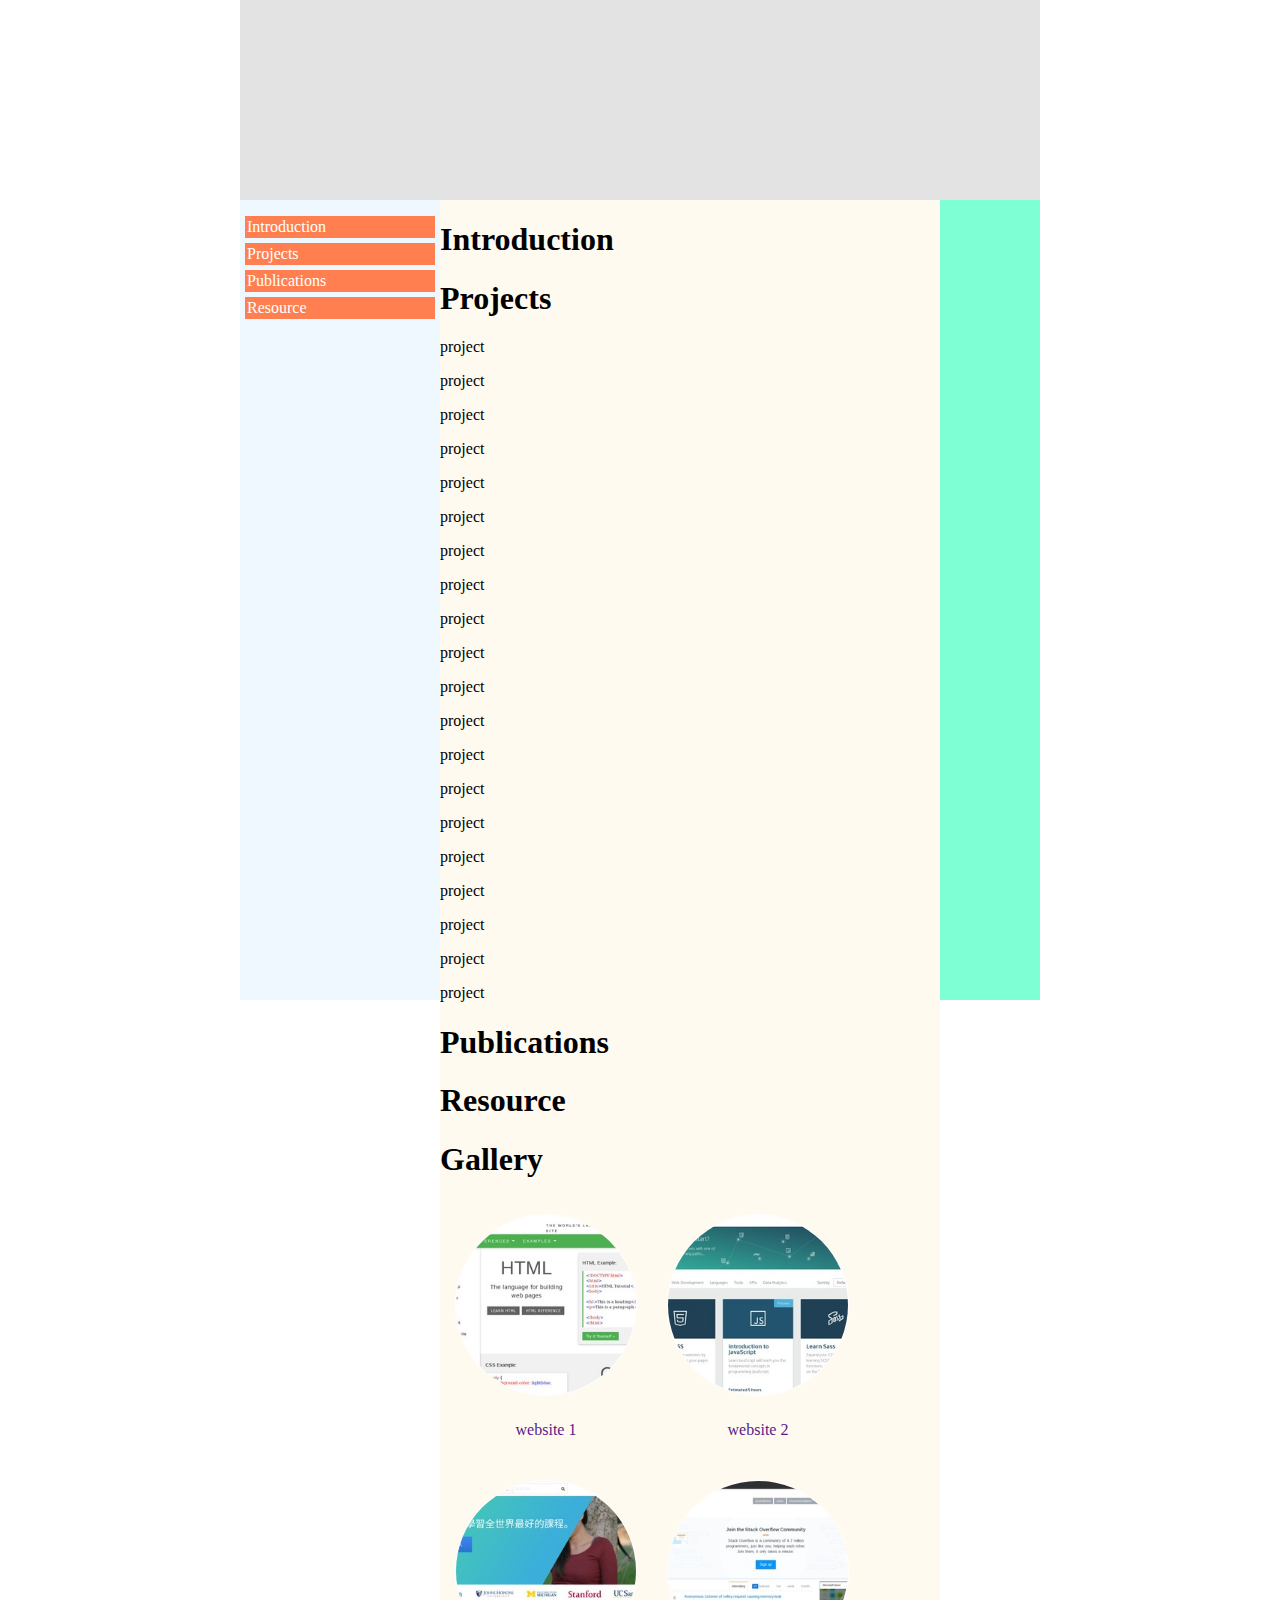
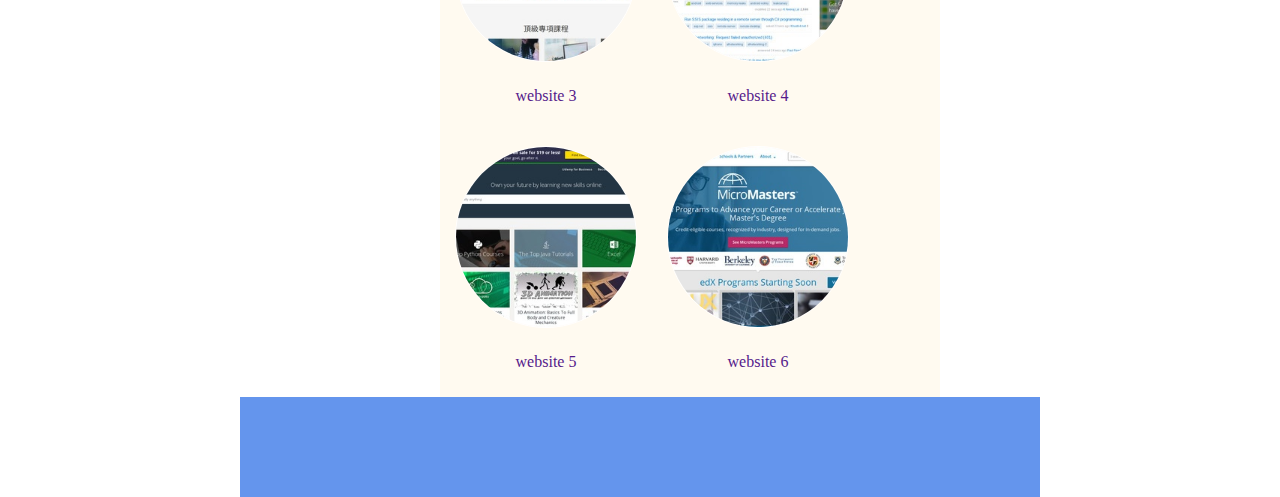
<file: public_html/index.html>
<!--This is an html document-->
<!DOCTYPE html>
<html>

<head>
    <title>My first homepage</title>
    <link rel="stylesheet" type="text/css" href="css/main.css">
</head>
<body>
    <div id="wrapper">
        <div id="banner"></div>
        <div id="nav">
            <ul>
                <li><a href="#introducion">Introduction</a></li>
                <li><a href="#projects">Projects</a></li>
                <li><a href="#publications">Publications</a></li>
                <li><a href="#resource">Resource</a></li>
            </ul>
        </div>
        <div id="content">
            <div id="introduction">
                <h1>Introduction</h1>
            </div>
            <div id="projects">
                <h1>Projects</h1>
            </div>
            <p>project</p>
            <p>project</p>
            <p>project</p>
            <p>project</p>
            <p>project</p>
            <p>project</p>
            <p>project</p>
            <p>project</p>
            <p>project</p>
            <p>project</p>
            <p>project</p>
            <p>project</p>
            <p>project</p>
            <p>project</p>
            <p>project</p>
            <p>project</p>
            <p>project</p>
            <p>project</p>
            <p>project</p>
            <p>project</p>
            <div id="publications">
                <h1>Publications</h1>
            </div>
            <div id="resource">
                <h1>Resource</h1>
                <div id="social_sensing" class="item">
                    <h1>Gallery</h1>
                    <div class="img"><a href="" target="_blank"><img src="assets/website1.jpeg"><p>website 1</p></a></div>
                    <div class="img"><a href="" target="_blank"><img src="assets/website2.jpeg"><p>website 2</p></a></div>
                    <div class="img"><a href="" target="_blank"><img src="assets/website3.jpeg"><p>website 3</p></a></div>
                    <div class="img"><a href="" target="_blank"><img src="assets/website4.jpeg"><p>website 4</p></a></div>
                    <div class="img"><a href="" target="_blank"><img src="assets/website5.jpeg"><p>website 5</p></a></div>
                    <div class="img"><a href="" target="_blank"><img src="assets/website6.jpeg"><p>website 6</p></a></div>
                </div>
            </div>
        </div>
        <div id="information"></div>
        <div id="footer"></div>
    </div>
</body>
</html>
</file>
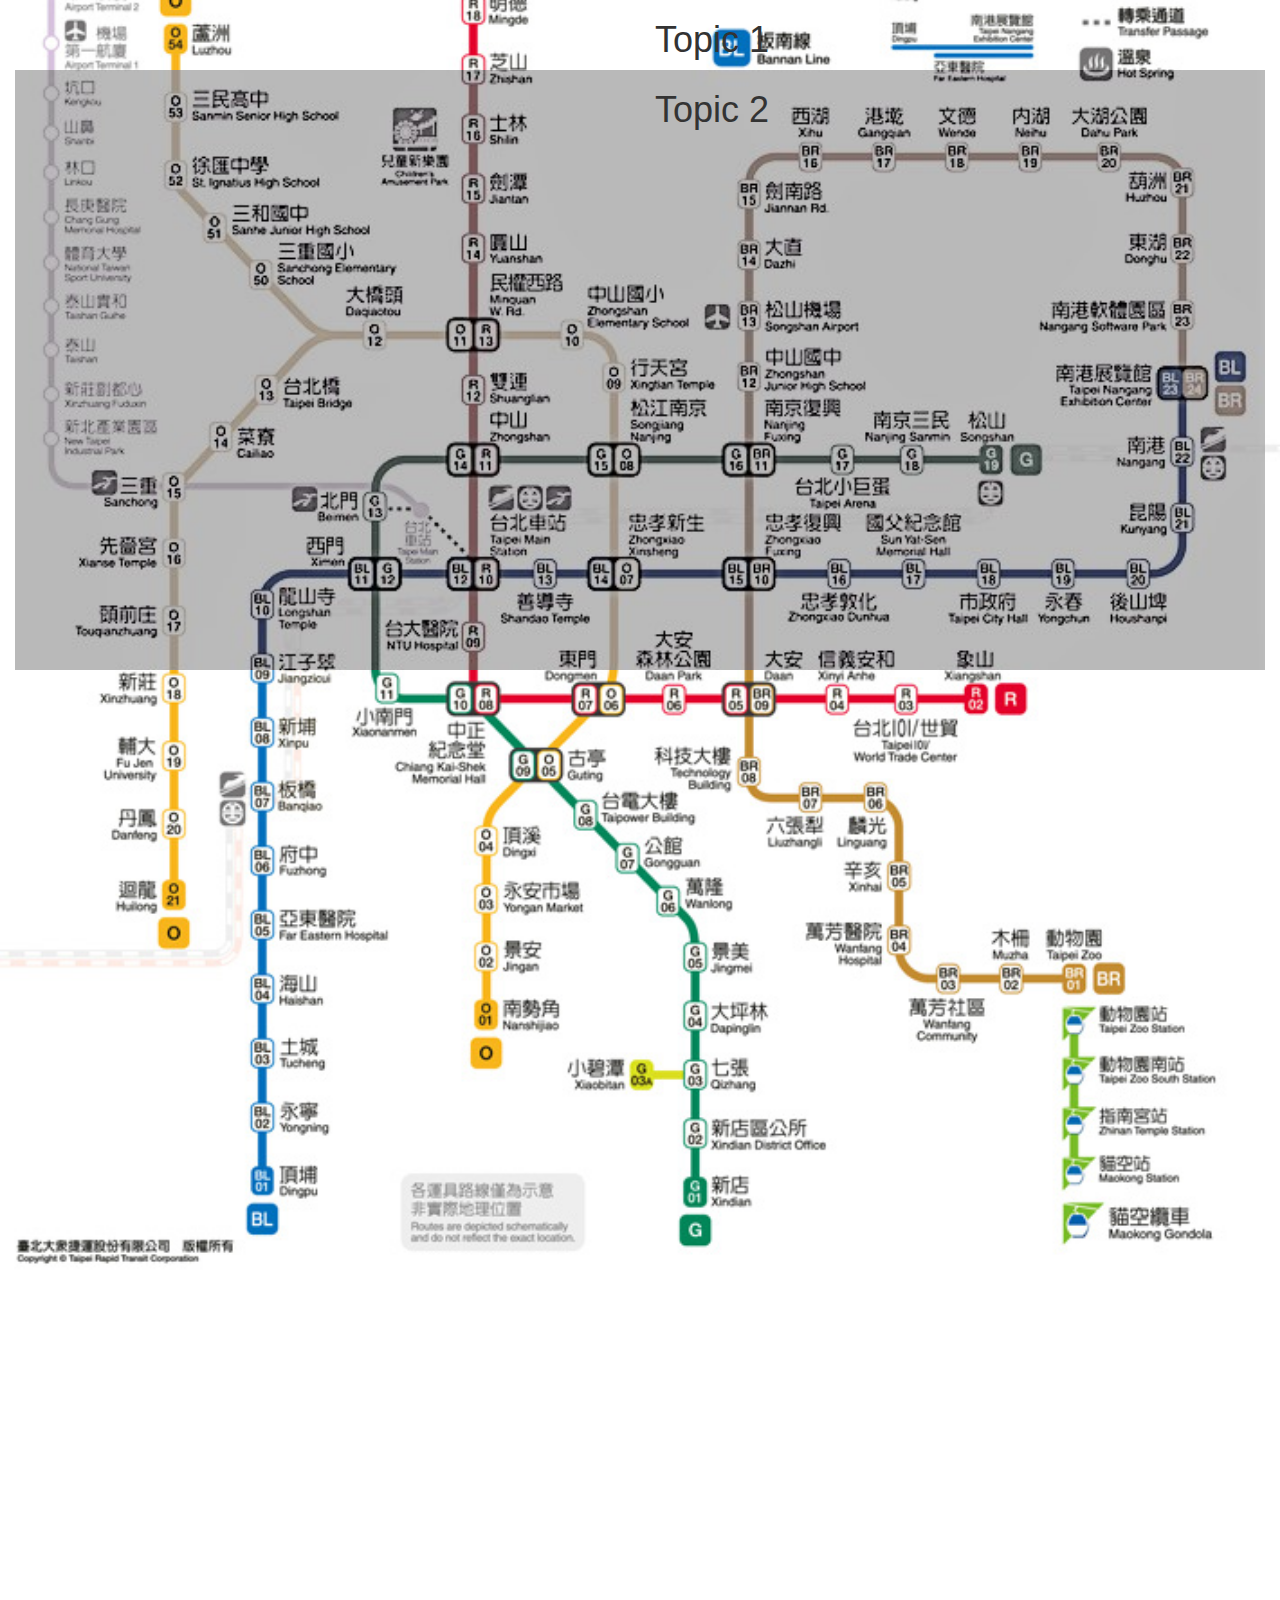
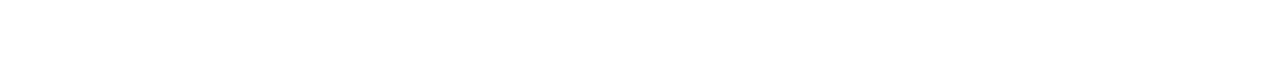
<file: bt/fix background/fb.html>
<!DOCTYPE html>
<html lang="en">

<head>
    <meta charset="utf-8">
    <link rel="stylesheet" href="https://maxcdn.bootstrapcdn.com/bootstrap/3.3.7/css/bootstrap.min.css">
    <link rel="stylesheet" href="fb.css">
</head>
<body>
    <div id="outer" class="container-fluid">
        <div class="row">
            <div class="col-md-6"></div>
            <div id="outer-right" class="col-md-6">
                <h1>Topic 1</h1>
            </div>
        </div>
        <div id="inner" class="container-fluid">
            <div class="row">
                <div class="col-md-6"></div>
                <div id="inner-right" class="col-md-6">
                    <h1>Topic 2</h1>
                </div>
            </div>
        </div>
        <div style="height:1000px;"></div>
</body>

</html>
</file>
<file: bt/css/bt.css>
.jumbotron {
/*    background-color: coral;*/
    background-image: url("../assets/bg.jpg");
    background-position:center;
    color: #fff; /*text color*/
    padding: 100px 25px;
    font-family: Montserrat, sans-serif;
    width: auto;
    height: 400px;;
    background-size: cover;
    overflow: hidden;
    margin-bottom: 0px;      
}

footer{
    background-color: antiquewhite;
}
</file>
<file: project1/css/pro.css>
body {
    font: 400 15px Lato, sans-serif;
    line-height: 1.8;
    color: #818181;
}

h2 {
    font-size: 24px;
    text-transform: uppercase;
    color: #303030;
    font-weight: 600;
    margin-bottom: 30px;
}

h4 {
    font-size: 19px;
    line-height: 1.375em;
    color: #303030;
    font-weight: 400;
    margin-bottom: 30px;
}

.jumbotron {
    background-image: url("../assets/pink.jpeg");
    background-position: center;
    color: #fff;
    padding: 325px 25px 25px 25px;
    font-family: Montserrat, sans-serif;
    width: auto;
    height: 700px;
    -moz-background-size: 100% 100%;
    -webkit-background-size: 100% 100%;
    -o-background-size: 100% 100%;
    background-size: 100% 100%;
    /*    overflow: hidden;*/
    margin-bottom: 0px;
}

.container-fluid {
    padding: 60px 50px;
}

.bg-grey {
    background-color: #f6f6f6;
}

.logo-small {
    color: #f4511e;
    font-size: 50px;
}

.logo {
    color: #f4511e;
    font-size: 200px;
}

.thumbnail {
    padding: 0 0 15px 0;
    border: none;
    border-radius: 0;
}

.thumbnail img {
    width: 100%;
    height: 100%;
    margin-bottom: 10px;
}

.carousel-control.right,
.carousel-control.left {
    background-image: none;
    color: #4682B4;
}

.carousel-indicators li {
    border-color: #4682B4;
}

.carousel-indicators li.active {
    background-color: #4682B4;
}

.item h4 {
    font-size: 19px;
    line-height: 1.375em;
    font-weight: 400;
    font-style: italic;
    margin: 70px 0;
}

.item span {
    font-style: normal;
}

.panel {
    border: 1px solid #4682B4;
    border-radius: 0 !important;
    transition: box-shadow 0.5s;
}

.panel:hover {
    box-shadow: 5px 0px 40px rgba(0, 0, 0, .2);
}

.panel-footer .btn:hover {
    border: 1px solid #ADD8E6;
    background-color: #fff !important;
    color: #4682B4;
}

.panel-heading {
    color: #000000 !important;
    background-color: #ADD8E6 !important;
    padding: 25px;
    border-bottom: 1px solid transparent;
    border-top-left-radius: 0px;
    border-top-right-radius: 0px;
    border-bottom-left-radius: 0px;
    border-bottom-right-radius: 0px;
}

.panel-footer {
    background-color: white !important;
}

.panel-footer h3 {
    font-size: 32px;
}

.panel-footer h4 {
    color: #aaa;
    font-size: 14px;
}

.panel-footer .btn {
    margin: 15px 0;
    background-color: #4682B4;
    color: #fff;
}

.navbar {
    margin-bottom: 0;
    background-color: #4682B4;
    z-index: 9999;
    border: 0;
    font-size: 12px !important;
    line-height: 1.42857143 !important;
    letter-spacing: 2px;
    border-radius: 0;
    font-family: Montserrat, sans-serif;
}

.navbar li a,
.navbar .navbar-brand {
    color: #fff !important;
}

.navbar-nav li a:hover,
.navbar-nav li.active a {
    color: #4682B4 !important;
    background-color: #fff !important;
}

.navbar-default .navbar-toggle {
    border-color: transparent;
    color: #fff !important;
}

footer .glyphicon {
    font-size: 20px;
    margin-bottom: 20px;
    color: #4682B4;
}

.slideanim {
    visibility: hidden;
}

.slide {
    animation-name: slide;
    -webkit-animation-name: slide;
    animation-duration: 1s;
    -webkit-animation-duration: 1s;
    visibility: visible;
}

@keyframes slide {
    0% {
        opacity: 0;
        transform: translateY(70%);
    }
    100% {
        opacity: 1;
        transform: translateY(0%);
    }
}

@-webkit-keyframes slide {
    0% {
        opacity: 0;
        -webkit-transform: translateY(70%);
    }
    100% {
        opacity: 1;
        -webkit-transform: translateY(0%);
    }
}

@media screen and (max-width: 768px) {
    .col-sm-4 {
        text-align: center;
        margin: 25px 0;
    }
    .btn-lg {
        width: 100%;
        margin-bottom: 35px;
    }
}

@media screen and (max-width: 480px) {
    .logo {
        font-size: 150px;
    }
}
</file>
<file: public_html/css/main.css>
body {
    margin: 0;
}

div#nav ul {
    padding-left: 0px;
}

/*
#banner,#nav,#content,#information,#footer {
    padding: 10px;
}
*/

#nav li{
    display:block;
    background-color: coral;
    padding: 2px;
    margin: 5px;  
}

#nav li a{
    text-decoration: none;
    color: white;
}

#nav li:hover {
    background-color: beige;
}

#nav li:hover a{
    color: black;
}

div.img {
    margin: 5px;
    padding: 5px;
/*    border: 1px solid gray;*/
    height: auto;
    width: auto;  
    float: left;
    text-align: center;
}

div.img img {
    display: inline;
    margin: 5px;
    height: 180px;
    width: 180px;
    border-radius: 50%;
/*    transform: translate(-50%, -50%);*/
    border: 1px solid #ffffff;
    object-fit: cover;
}

div.img a:hover img {
    border:1px solid darkgray;
}

div.img a {
    text-decoration: none;
}


#wrapper {
    width: 800px;
    margin: 0 auto;
}

#banner {
    background-color: rgba(200,200,200,0.5);
    width:800px;
    height:200px;
    clear: both;
    position:fixed;
}

#nav {
    background-color: aliceblue;
    width:200px;
    height:800px;
    margin-top: 200px;
    position:fixed;
}

#content {
    background-color: floralwhite;
    width:500px;
    float:left;
    margin-top: 200px;
    margin-left: 200px;
}

#information {
    background-color: aquamarine;
    width:100px;
    height:800px;
    float:left;
    margin-top: 200px;
}

#footer {
    background-color: cornflowerblue;
    width:800px;
    height:100px;
    clear: both;
}
</file>
<file: bt/fix background/fb.css>
#outer {
    background-image: url("123.png");
    min-height: 1200px;
    background-attachment: fixed;
    background-position: center;
    background-repeat: no-repeat;
    background-size: cover;
}

#inner {
    background-image: url("123_2.png");
    min-height: 600px;
    background-attachment: fixed;
    background-position: center;
    background-repeat: no-repeat;
    background-size: cover;
}
</file>
